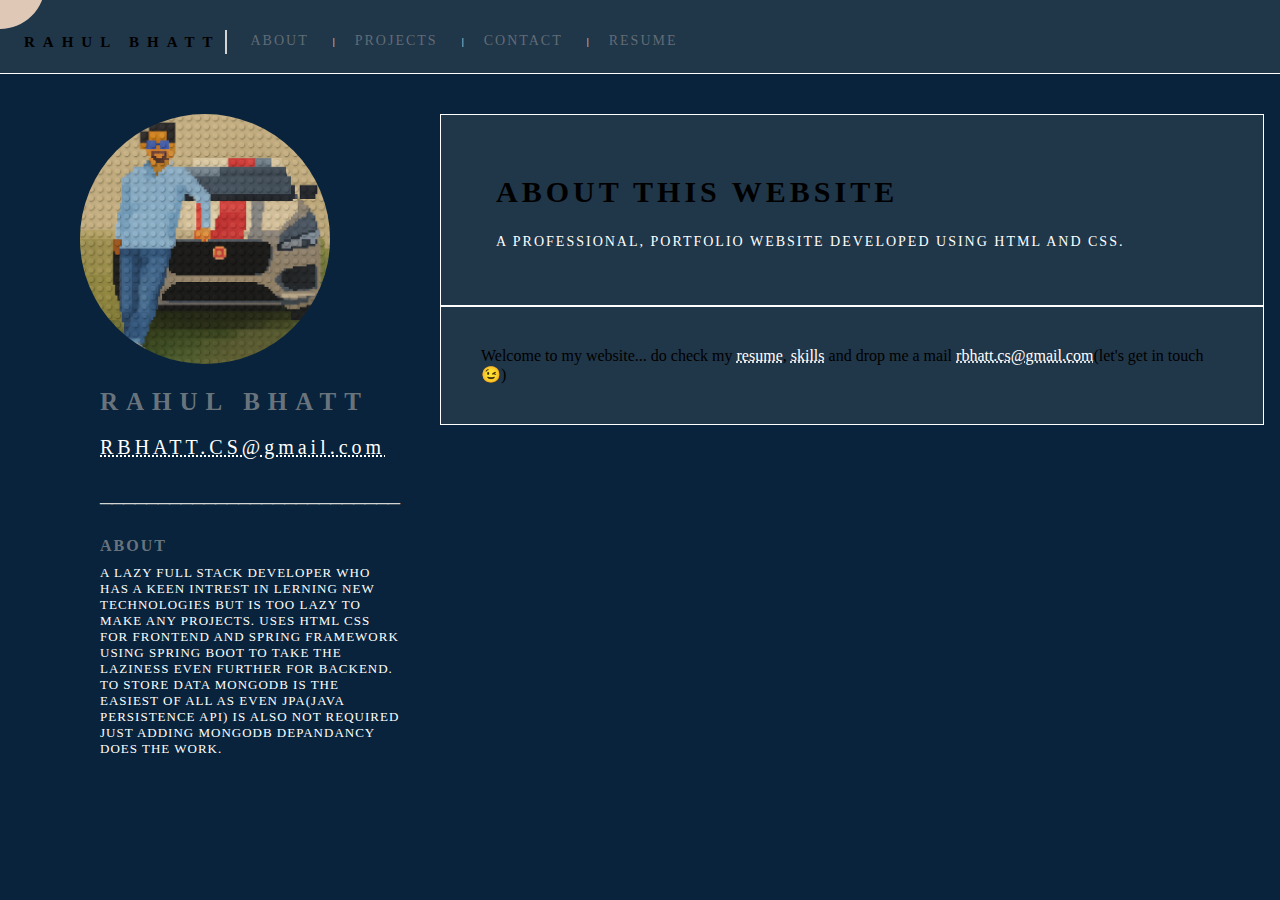
<file: index.html>
<!DOCTYPE html>
<html lang="en">
<head>
    <meta charset="UTF-8">
    <title>Rahul Bhatt</title>
    <link rel="stylesheet" href="style.css">
    <link rel="icon" type="image/x-icon" href="RB.avif">
</head>
<body>
    <header>
        <h1><a href="#" class="name">
            RAHUL BHATT
        </a>
        </h1>
        <nav class="nav_bar">
            <div class="Div_nav">
                <ul>
                    <li><a href="about.html">ABOUT</a> </li>
                    <!-- <li><a href="#">STATS</a> </li> -->
                    <li><a href="projects.html">PROJECTS</a> </li>
                    <li><a href="contact.html">CONTACT</a> </li>
                    <li><a href="RESUME.pdf" target="_blank" download>RESUME</a></li>
                </ul>
            </div>
        </nav>
    </header>
    <div class="cursor"></div>
    <div class="main">
        <div class="content">
            <div>
                <img src="New_image.png" alt="DP"> 
            </div>
                <h3 class="name_discription_container">
                <a href="#" class="name_discription">RAHUL BHATT
                </a>
            </h3>
            <h5 class="name_discription_container">
                <a href="mailto:rbhatt.cs@gmail.com" class="mail">RBHATT.CS@gmail.com</a>
            </h5>
            
            <div class="name_discription_container">
                <h2 class="name_discription" id="sepration">__________________________</h2>

                <h2 class="name_discription" id="about_me">ABOUT</h2>
                <h4 class="name_discription" id="about_text">
                    A LAZY FULL STACK DEVELOPER WHO HAS A KEEN INTREST IN LERNING NEW TECHNOLOGIES BUT IS TOO LAZY TO MAKE ANY PROJECTS. USES HTML CSS FOR FRONTEND
                    AND SPRING FRAMEWORK USING SPRING BOOT TO TAKE THE LAZINESS EVEN FURTHER FOR BACKEND. TO STORE DATA MONGODB IS THE EASIEST OF ALL AS EVEN JPA(JAVA PERSISTENCE API) IS ALSO NOT REQUIRED JUST ADDING 
                    MONGODB DEPANDANCY DOES THE WORK.
                </h4>
            </div>
        </div>
    <div id="for_flex">    
        <div class="description">
            <div id="about_Site_Container">
                <h3>
                    <a href="#" class="Heading">ABOUT THIS WEBSITE</a>
                </h3>
                <h4 class="Heading" id="string">
                    A PROFESSIONAL, PORTFOLIO WEBSITE DEVELOPED USING HTML AND CSS.
                </h4>
            </div>
        </div>
        <div class="description" id="d2"> 
            Welcome to my website... do check my <a href="RESUME.pdf" class="text_link" target="_blank" download>resume</a>, <a href="#" class="text_link">skills</a> and drop me a mail
            <a href="mailto:rbhatt.cs@gmail.com" class="text_link">rbhatt.cs@gmail.com</a>(let's get in touch 😉)                
        </div>
    </div>    
    </div>
    <script src="script.js"></script>
</body>
</html>
</file>
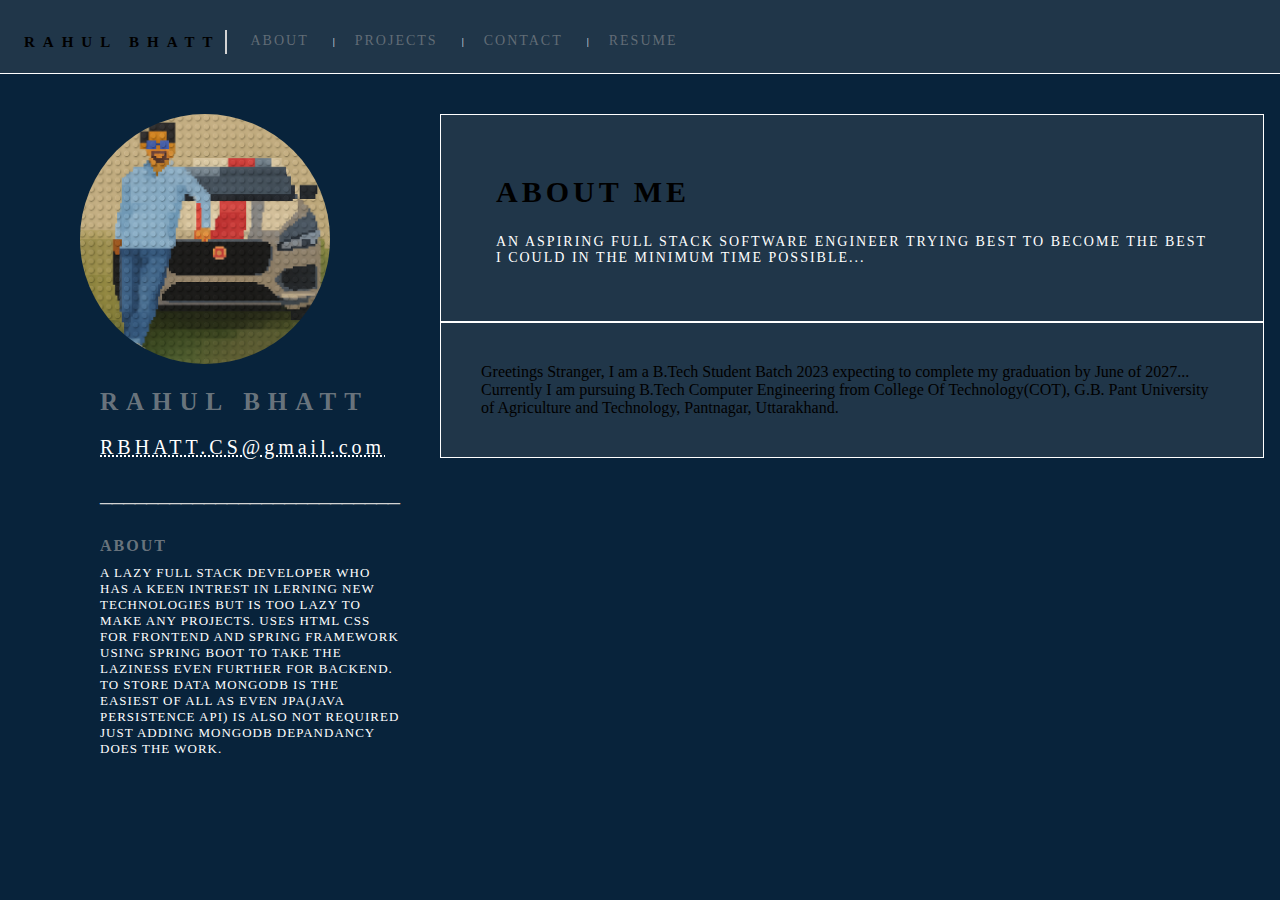
<file: about.html>
<!DOCTYPE html>
<html lang="en">
<head>
    <meta charset="UTF-8">
    <title>Rahul Bhatt</title>
    <link rel="stylesheet" href="style.css">
    <link rel="icon" type="image/x-icon" href="RB.avif">
</head>
<body>
    <div class="cursor"></div>
    <header>
        <h1><a href="index.html" class="name">
            RAHUL BHATT
        </a>
        </h1>
        <nav class="nav_bar">
            <div class="Div_nav">
                <ul>
                    <li><a href="about.html">ABOUT</a> </li>
                    <!-- <li><a href="#">STATS</a> </li> -->
                    <li><a href="projects.html">PROJECTS</a> </li>
                    <li><a href="contact.html">CONTACT</a> </li>
                    <li><a href="RESUME.pdf" target="_blank" download>RESUME</a></li>
                </ul>
            </div>
        </nav>
    </header>
    <div class="main">
        <div class="content">
            <div>
                <img src="New_image.png" alt="DP"> 
            </div>
                <h3 class="name_discription_container">
                <a href="#" class="name_discription">RAHUL BHATT
                </a>
            </h3>
            <h5 class="name_discription_container">
                <a href="mailto:rbhatt.cs@gmail.com" class="mail">RBHATT.CS@gmail.com</a>
            </h5>
            
            <div class="name_discription_container">
                <h2 class="name_discription" id="sepration">__________________________</h2>

                <h2 class="name_discription" id="about_me">ABOUT</h2>
                <h4 class="name_discription" id="about_text">
                    A LAZY FULL STACK DEVELOPER WHO HAS A KEEN INTREST IN LERNING NEW TECHNOLOGIES BUT IS TOO LAZY TO MAKE ANY PROJECTS. USES HTML CSS FOR FRONTEND
                    AND SPRING FRAMEWORK USING SPRING BOOT TO TAKE THE LAZINESS EVEN FURTHER FOR BACKEND. TO STORE DATA MONGODB IS THE EASIEST OF ALL AS EVEN JPA(JAVA PERSISTENCE API) IS ALSO NOT REQUIRED JUST ADDING 
                    MONGODB DEPANDANCY DOES THE WORK.
                </h4>
            </div>
        </div>
    <div id="for_flex">    
        <div class="description">
            <div id="about_Site_Container">
                <h3>
                    <a href="#" class="Heading">ABOUT ME</a>
                </h3>
                <h4 class="Heading" id="string">
                    AN ASPIRING FULL STACK SOFTWARE ENGINEER TRYING BEST TO BECOME THE BEST I COULD IN THE MINIMUM TIME POSSIBLE...
                </h4>
            </div>
        </div>
        <div class="description" id="d2"> 
            Greetings Stranger, I am a B.Tech Student Batch 2023 expecting to complete my graduation by June of 2027... Currently I am pursuing 
            B.Tech Computer Engineering from College Of Technology(COT), G.B. Pant University of Agriculture and Technology, Pantnagar, Uttarakhand.                
        </div>
    </div>    
    </div>
    <script src="script.js"></script>
</body>
</html>
</file>
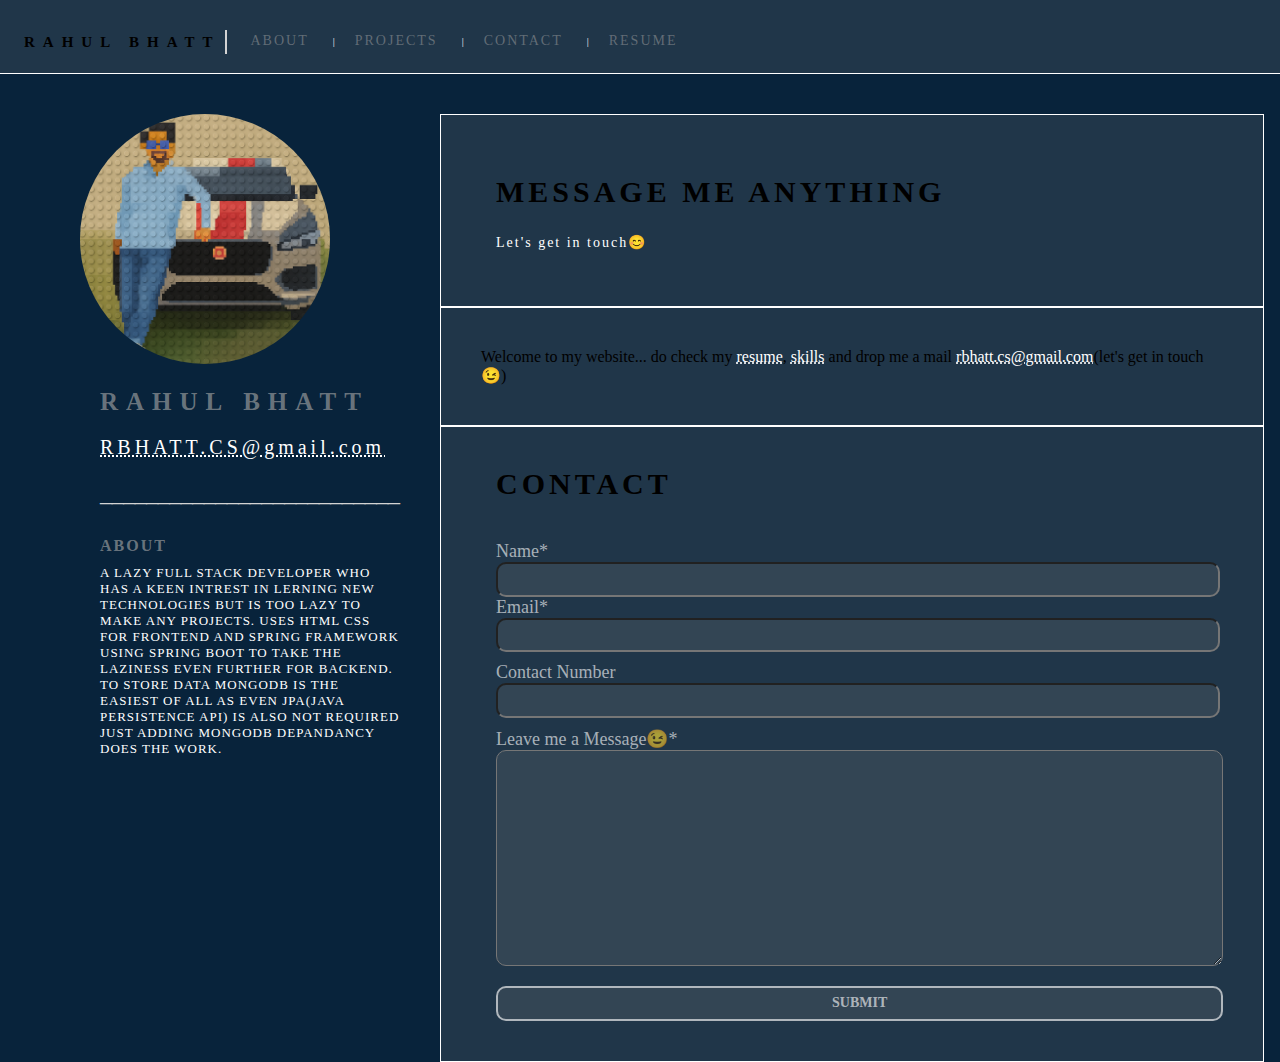
<file: contact.html>
<!DOCTYPE html>
<html lang="en">
<head>
    <meta charset="UTF-8">
    <title>Rahul Bhatt</title>
    <link rel="stylesheet" href="style.css">
    <link rel="icon" type="image/x-icon" href="RB.avif">
</head>
<body>
    <div class="cursor"></div>
    <header>
        <h1><a href="index.html" class="name">
            RAHUL BHATT
        </a>
        </h1>
        <nav class="nav_bar">
            <div class="Div_nav">
                <ul>
                    <li><a href="about.html">ABOUT</a> </li>
                    <!-- <li><a href="#">STATS</a> </li> -->
                    <li><a href="projects.html">PROJECTS</a> </li>
                    <li><a href="contact.html">CONTACT</a> </li>
                    <li><a href="RESUME.pdf" target="_blank" download>RESUME</a></li>
                </ul>
            </div>
        </nav>
    </header>
    <div class="main">
        <div class="content">
            <div>
                <img src="New_image.png" alt="DP"> 
            </div>
                <h3 class="name_discription_container">
                <a href="#" class="name_discription">RAHUL BHATT
                </a>
            </h3>
            <h5 class="name_discription_container">
                <a href="mailto:rbhatt.cs@gmail.com" class="mail">RBHATT.CS@gmail.com</a>
            </h5>
            
            <div class="name_discription_container">
                <h2 class="name_discription" id="sepration">__________________________</h2>

                <h2 class="name_discription" id="about_me">ABOUT</h2>
                <h4 class="name_discription" id="about_text">
                    A LAZY FULL STACK DEVELOPER WHO HAS A KEEN INTREST IN LERNING NEW TECHNOLOGIES BUT IS TOO LAZY TO MAKE ANY PROJECTS. USES HTML CSS FOR FRONTEND
                    AND SPRING FRAMEWORK USING SPRING BOOT TO TAKE THE LAZINESS EVEN FURTHER FOR BACKEND. TO STORE DATA MONGODB IS THE EASIEST OF ALL AS EVEN JPA(JAVA PERSISTENCE API) IS ALSO NOT REQUIRED JUST ADDING 
                    MONGODB DEPANDANCY DOES THE WORK.
                </h4>
            </div>
        </div>
    <div id="for_flex">    
        <div class="description">
            <div id="about_Site_Container">
                <h3>
                    <a href="#" class="Heading">
                        MESSAGE ME ANYTHING
                    </a>
                </h3>
                <h4 class="Heading" id="string">
                    Let's get in touch😊
                </h4>
            </div>
        </div>
        <div class="description" id="d2"> 
            Welcome to my website... do check my <a href="RESUME.pdf" class="text_link" target="_blank" download>resume</a>, <a href="#" class="text_link">skills</a> and drop me a mail
            <a href="mailto:rbhatt.cs@gmail.com" class="text_link">rbhatt.cs@gmail.com</a>(let's get in touch 😉)                
        </div>
        <div class="description" id="form_heading">
            <h3>
                <a href="#" class="Heading">
                    CONTACT
                </a>
            </h3>
            <div>
                <form  id="form_container" onsubmit="return checkData()">
                    
                    <label class="form_item" for="fname">Name*</label>
                    <input type="text" id="fname" name="firstname"
                        <label class="form_item" for="email">Email*</label>
                        <input type="email" id="email">
                            <label class="form_item" for="tel">Contact Number</label>
                            <input type="tel" id="tel" name="telephone">  
                    <label class="form_item">Leave me a Message😉*</label>
                    <textarea id="subject" name="subject" style="height:200px"></textarea>
                
                    <input id="submit_button" class="form" type="submit" id="submitted" value="SUBMIT">
                </form>
            </div>
        </div>
    </div>    
    </div>
    <script src="script.js"></script>
</body>
</html>
</file>
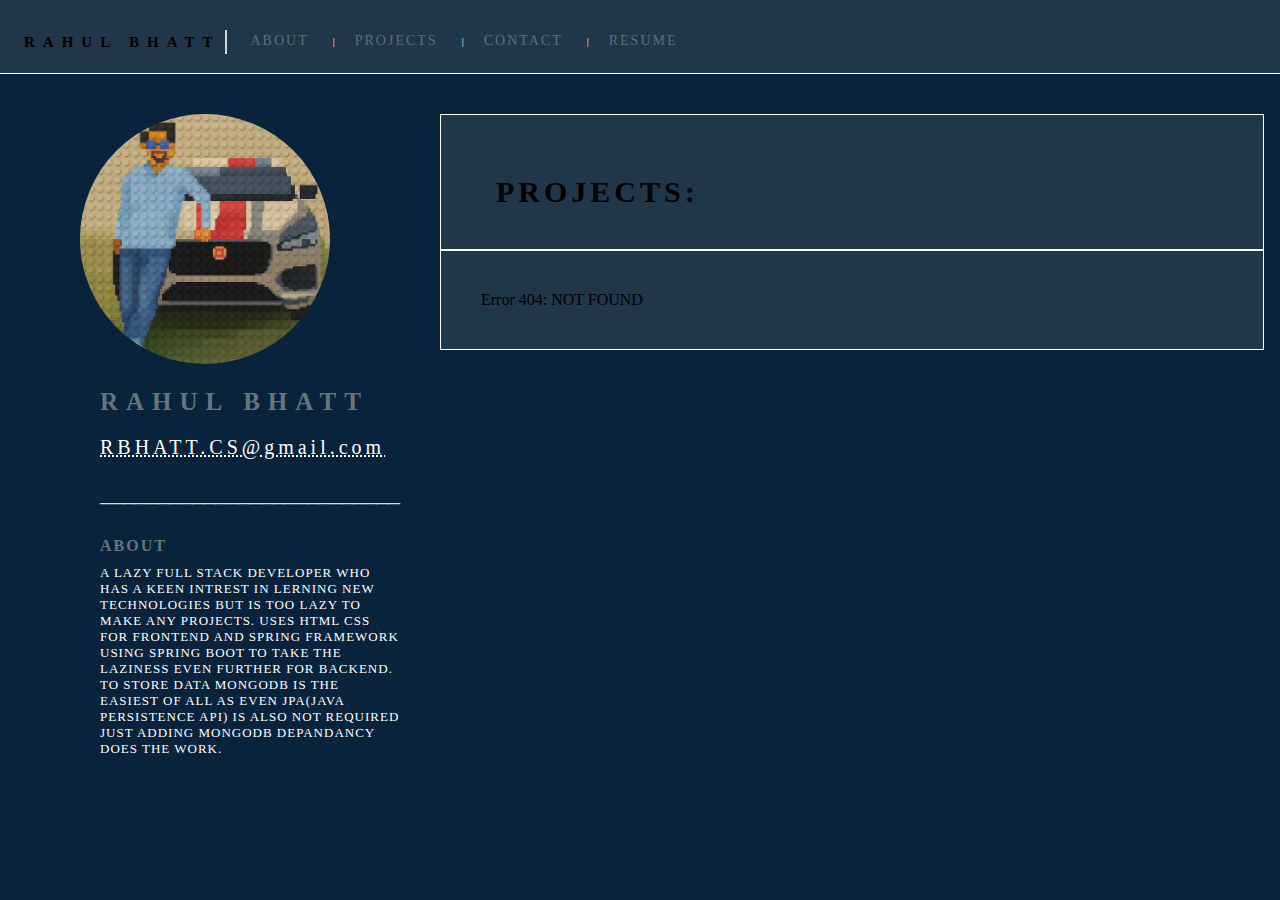
<file: projects.html>
<!DOCTYPE html>
<html lang="en">
<head>
    <meta charset="UTF-8">
    <title>Rahul Bhatt</title>
    <link rel="stylesheet" href="style.css">
    <link rel="icon" type="image/x-icon" href="RB.avif">
</head>
<body>
    <div class="cursor"></div>
    <header>
        <h1><a href="index.html" class="name">
            RAHUL BHATT
        </a>
        </h1>
        <nav class="nav_bar">
            <div class="Div_nav">
                <ul>
                    <li><a href="about.html">ABOUT</a> </li>
                    <!-- <li><a href="#">STATS</a> </li> -->
                    <li><a href="#">PROJECTS</a> </li>
                    <li><a href="contact.html">CONTACT</a> </li>
                    <li><a href="RESUME.pdf" target="_blank" download>RESUME</a></li>
                </ul>
            </div>
        </nav>
    </header>
    <div class="main">
        <div class="content">
            <div>
                <img src="New_image.png" alt="DP"> 
            </div>
                <h3 class="name_discription_container">
                <a href="#" class="name_discription">RAHUL BHATT
                </a>
            </h3>
            <h5 class="name_discription_container">
                <a href="mailto:rbhatt.cs@gmail.com" class="mail">RBHATT.CS@gmail.com</a>
            </h5>
            
            <div class="name_discription_container">
                <h2 class="name_discription" id="sepration">__________________________</h2>

                <h2 class="name_discription" id="about_me">ABOUT</h2>
                <h4 class="name_discription" id="about_text">
                    A LAZY FULL STACK DEVELOPER WHO HAS A KEEN INTREST IN LERNING NEW TECHNOLOGIES BUT IS TOO LAZY TO MAKE ANY PROJECTS. USES HTML CSS FOR FRONTEND
                    AND SPRING FRAMEWORK USING SPRING BOOT TO TAKE THE LAZINESS EVEN FURTHER FOR BACKEND. TO STORE DATA MONGODB IS THE EASIEST OF ALL AS EVEN JPA(JAVA PERSISTENCE API) IS ALSO NOT REQUIRED JUST ADDING 
                    MONGODB DEPANDANCY DOES THE WORK.
                </h4>
            </div>
        </div>
    <div id="for_flex">    
        <div class="description">
            <div id="about_Site_Container">
                <h3>
                    <a href="#" class="Heading">PROJECTS:</a>
                </h3>
            </div>
        </div>
        <div class="description" id="d2"> 
            Error 404: NOT FOUND
        </div>
    </div>    
    </div>
    <script src="script.js"></script>
</body>
</html>
</file>
<file: style.css>
*{
    scroll-behavior: smooth;
text-decoration: none;
margin: 0%;
font-family: Calibri;
padding: 0%;
}
.Div_nav{
display:flex;
flex-direction:row;
align-items: center;
justify-content: space-between;
}
ul{
    padding: 10px;
    margin-left: 10px;
}
li{
    margin-top: 10px ;
    list-style: none;
    display: inline-block;
}
li a{
    color: rgba(163, 163, 163, 0.5);
    font-size: 14px;
    letter-spacing: 2px;
    font-weight: normal;
    padding: 4px;
}
.Div_nav li + li::before{
    content: "|";
    display: inline-block;
    color: white;
    padding:1rem;
    font-size: x-small;
}
.name{
    border-right: 2px solid lightgray;
    padding: 4px;
    color:black;
    font-size: 15px;
    margin-left: 20px;
    font-weight:550;
    letter-spacing: 8px;
}
header{
    display: flex;
    align-items: center;
    background-color: rgba(128, 128, 128, 0.2);
    border-bottom: 1px solid white;
}
/* Body */

body{
    background-color: #08233b;
}
#sepration{
    letter-spacing: -1px;
    font-weight: 100;
    color: lightgray;
}
.name_discription{
    color:rgba(170, 170, 170, 0.619);
    font-size: 25px;
    margin-left: 20px;
    font-weight:550;
    letter-spacing: 8px;
}
.name_discription_container{
    padding-top: 20px;

}
#about_me{
    font-size: 16px;
    letter-spacing: 2px;
    margin-top: 30px;
}
#about_text{
    color: white;
    font-size: 13px;
    letter-spacing: 1px;
    font-weight: 400;
    margin-top: 10px;
    margin-left: 20px;
}
.mail{
    color:white;
    font-size: 20px;
    margin-left: 20px;
    font-weight: 200;
    text-decoration: underline dotted;
    letter-spacing: 4px;
}
.main{
    margin-left: 40px;
    display: flex;
}
.content{
    display: flex;
    flex-direction: column;
    align-items: baseline;
    justify-content: center;
    height: 100%;
    width: 25vw;
    padding: 40px;
}
img{
    border-radius: 50%;
    width: 250px;
    transition: transform 1s ease-in-out;
    overflow: hidden;
}
img:hover{
    transform: rotateY(360deg) scale(1.2);
    transition-duration: 2s;  
    transition-timing-function: ease-in-out;
}
.Heading{
    font-size: 30px;
    color:black;
    letter-spacing: 4px;
    font-weight:600;
    padding: 15px;
}
#about_Site_Container{
    margin-top: 20px;
}
#string{
    color: white;
    font-size: 14px;
    letter-spacing: 2px;
    font-weight: 400;
    margin-top: 10px;
}
#for_flex{
    display: flex;
    flex-direction: column;
}
#d2{
    margin-top: 0;
}
#form_heading{
    margin-top: 0px;
}

.text_link{
    color: white;
    text-decoration-line: underline;
    text-decoration-style: dotted;
}
.description{
    border: 1px solid white;
    height:max-content;
    margin-top: 40px;
    margin-left: 0px;
    background-color: rgba(128, 128, 128, 0.2);
    width: 58vw;
    padding: 40px;
}


/* Form */

#form_container{
    font-family: calibri;
    font-size: 18px;
    display: flex;
    flex-direction: column;
    padding-left: 15px;
    padding-top: 30px;
    color: rgba(255, 255, 255, 0.619);
}

.form_item{
    padding-top: 10px;
    justify-content: space-between;  
}
#name_container{
    display: flex;
    flex-direction: row;
    justify-content: space-between;
}
#mail_container{
    display: flex;
    flex-direction: row;
    justify-content: space-between;
}
#tel{
    background-color: rgba(128, 128, 128, 0.2);
    border-radius: 10px;
    width: 19vw;
    padding: 1%;
    width:97%;
}
#fname{
    background-color: rgba(128, 128, 128, 0.2);
    border-radius: 10px;
    width: 19vw;
    padding: 1%;
    width:97%;
}
#subject{
    border-radius: 10px;
    max-width:100%;
    max-height: 700px;
    background-color: rgba(128, 128, 128, 0.2);
    padding: 1%;
}
#email{
    background-color: rgba(128, 128, 128, 0.2);
    border-radius: 10px;
    width: 19vw;
    padding: 1%;
    width:97%;
}
#submit_button{
    background-color: rgba(128, 128, 128, 0.2);
    border-radius: 10px;
    font-weight: 600;
    font-size: 14px;
    color: rgba(255, 255, 255, 0.619);
    border: 2px solid rgba(255, 255, 255, 0.619);
    margin-top: 20px;
    width: 100%;
    padding: 1%;
}

/*  cursor  */
.cursor{
    position: fixed;
    width: 90px;
    height: 90px;
    border-radius: 50%;
    background: white;
    transition: 0s;
    pointer-events: none;
    transform: translate(-50%,-150%);
    
    mix-blend-mode: difference;
}
</file>
